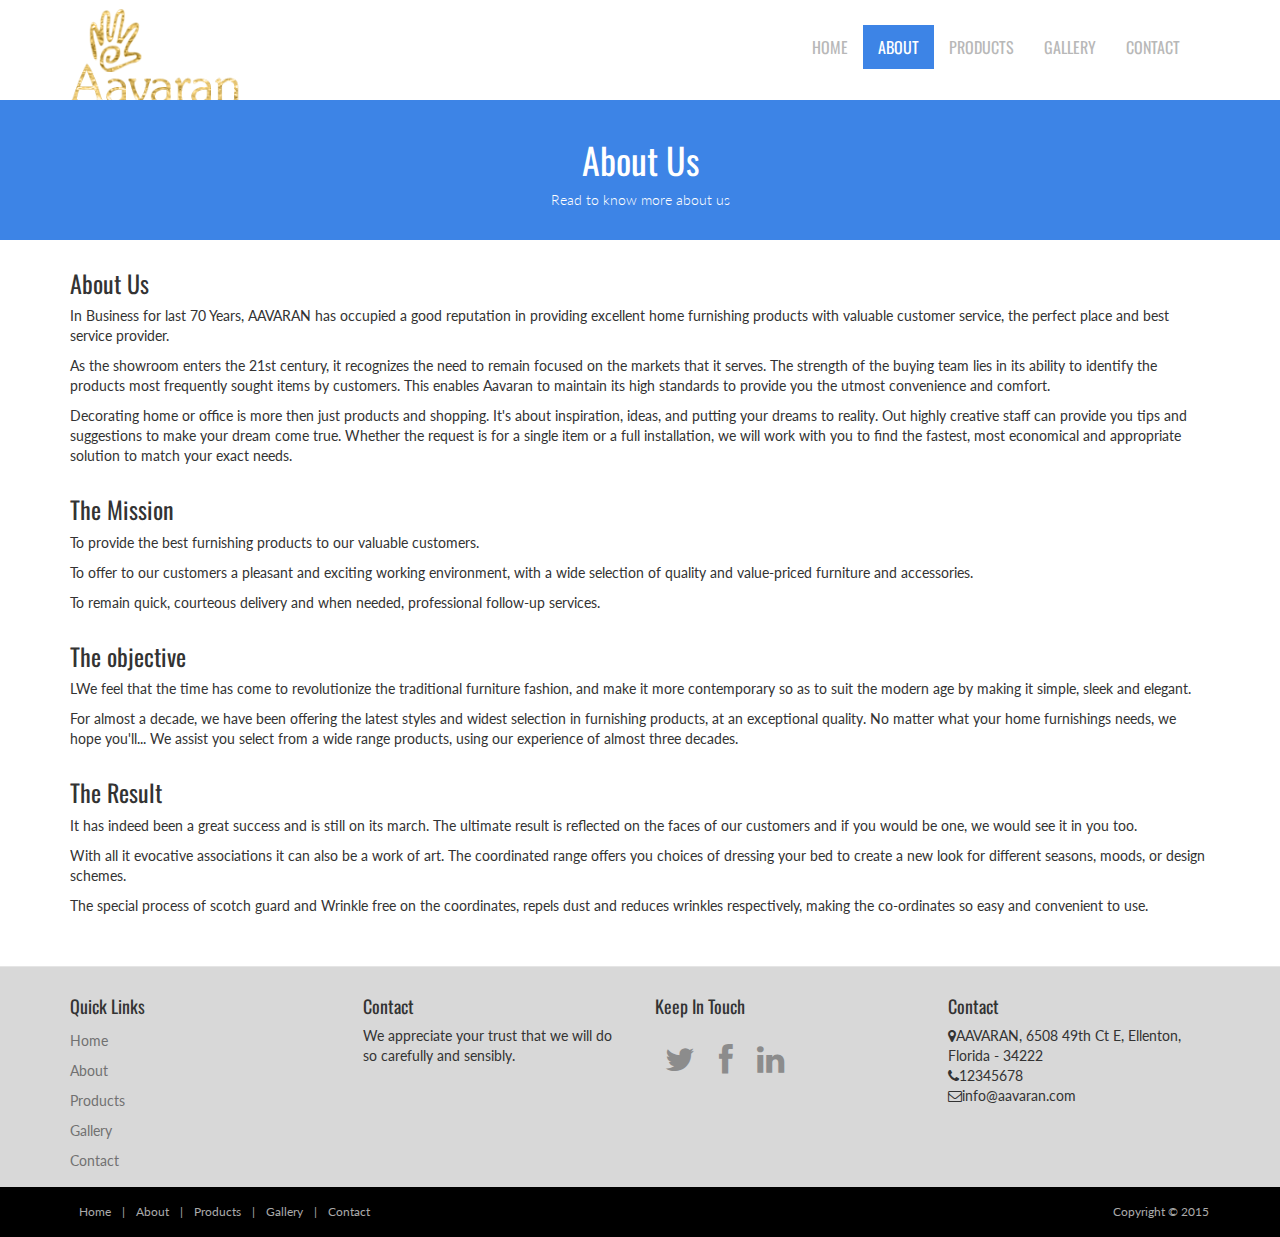
<file: about.html>
<!DOCTYPE html>
<html lang="en">
<head>
    <meta charset="utf-8">
    <meta name="viewport" content="width=device-width, initial-scale=1.0">
    <meta name="author" content="Aavaran">
    <title>Aavaran - About Us</title>
    <link rel="stylesheet" media="screen" href="http://fonts.googleapis.com/css?family=Open+Sans:300,400,700">
    <link rel="stylesheet" href="assets/css/bootstrap.min.css">
    <link rel="stylesheet" href="assets/css/font-awesome.min.css"> 
    <link rel="stylesheet" href="assets/css/bootstrap-theme.css" media="screen"> 
    <link rel="stylesheet" href="assets/css/style.css">
    <!-- HTML5 shim and Respond.js IE8 support of HTML5 elements and media queries -->
    <!--[if lt IE 9]>
    <script src="assets/js/html5shiv.js"></script>
    <script src="assets/js/respond.min.js"></script>
    <![endif]-->
</head>
<body>
    <div class="navbar navbar-inverse">
        <div class="container">
            <div class="navbar-header">
                <button type="button" class="navbar-toggle" data-toggle="collapse" data-target=".navbar-collapse"><span class="icon-bar"></span><span class="icon-bar"></span><span class="icon-bar"></span></button>
                <a class="navbar-brand" href="index.html">
                    <img src="assets/images/aavaran_logo.png" alt="Aavaran" style="height:94px;"></a>
                </div>
                <div class="navbar-collapse collapse">
                    <ul class="nav navbar-nav pull-right mainNav">
                     <li><a href="index.html">Home</a></li>
                     <li class="active"><a href="about.html">About</a></li>
                     <li><a href="service.html">Products</a></li>
                     <li><a href="gallery.html">Gallery</a></li>
                     <li><a href="contact.html">Contact</a></li>
                 </ul>
             </div>
         </div>
     </div>
     <header id="head" class="secondary">
        <div class="container">
            <h1>About Us</h1>
            <p>Read to know more about us</p>
        </div>
    </header>
    <section class="container">
        <div class="row">
            <section class="col-sm-12 maincontent">
                <h3>About Us</h3>
                <p>In Business for last 70 Years, AAVARAN has occupied a good reputation in providing excellent home furnishing products with valuable customer service, the perfect place and best service provider.</p>
                <p>As the showroom enters the 21st century, it recognizes the need to remain focused on the markets that it serves. The strength of the buying team lies in its ability to identify the products most frequently sought items by customers. This enables Aavaran to maintain its high standards to provide you the utmost convenience and comfort.</p>
                <p>Decorating home or office is more then just products and shopping. It's about inspiration, ideas, and putting your dreams to reality. Out highly creative staff can provide you tips and suggestions to make your dream come true. Whether the request is for a single item or a full installation, we will work with you to find the fastest, most economical and appropriate solution to match your exact needs.</p>
                <h3>The Mission</h3>
                <p>To provide the best furnishing products to our valuable customers.</p>
                <p>To offer to our customers a pleasant and exciting working environment, with a wide selection of quality and value-priced furniture and accessories.</p>
                <p>To remain quick, courteous delivery and when needed, professional follow-up services.</p>
                <h3>The objective</h3>
                <p>LWe feel that the time has come to revolutionize the traditional furniture fashion, and make it more contemporary so as to suit the modern age by making it simple, sleek and elegant.</p>
                <p>For almost a decade, we have been offering the latest styles and widest selection in furnishing products, at an exceptional quality. No matter what your home furnishings needs, we hope you'll... We assist you select from a wide range products, using our experience of almost three decades.</p>
                <h3>The Result</h3>
                <p>It has indeed been a great success and is still on its march. The ultimate result is reflected on the faces of our customers and if you would be one, we would see it in you too.</p>
                <p>With all it evocative associations it can also be a work of art. The coordinated range offers you choices of dressing your bed to create a new look for different seasons, moods, or design schemes.</p>
                <p>The special process of scotch guard and Wrinkle free on the coordinates, repels dust and reduces wrinkles respectively, making the co-ordinates so easy and convenient to use.</p>
            </section>
        </div>
    </section>
</div>
<footer id="footer">
    <div class="container">
        <div class="row">
            <div class="footerbottom">
                <div class="col-md-3 col-sm-6">
                    <div class="footerwidget">
                        <h4>Quick Links</h4>
                        <div class="menu-course">
                            <ul class="menu">
                                <li><a style="text-decoration:none;" href="index.html">Home</a></li>
                                <li><a style="text-decoration:none;" href="about.html">About</a></li>
                                <li><a style="text-decoration:none;" href="service.html">Products</a></li>
                                <li><a style="text-decoration:none;" href="gallery.html">Gallery</a></li>
                                <li><a style="text-decoration:none;" href="contact.html">Contact</a></li>
                            </ul>
                        </div>
                    </div>
                </div>
                <div class="col-md-3 col-sm-6"> 
                    <div class="footerwidget"> 
                        <h4>Contact</h4>
                        <p>We appreciate your trust that we will do so carefully and sensibly.</p>
                    </div>
                </div>
                <div class="col-md-3 col-sm-6"> 
                    <div class="footerwidget"> 
                        <h4>Keep In Touch</h4>
                        <div class="social">
                            <a href="http://www.twitter.com"><i class="fa fa-twitter"></i></a>
                            <a href="http://www.facebook.com"><i class="fa fa-facebook"></i></a>
                            <a href="http://www.linkedin.com"><i class="fa fa-linkedin"></i></a>
                        </div>
                    </div>
                </div>
                <div class="col-md-3 col-sm-6"> 
                    <div class="footerwidget"> 
                        <h4>Contact</h4> 
                        <div class="contact-info"> 
                            <i class="fa fa-map-marker"></i>AAVARAN, 6508 49th Ct E, Ellenton, Florida - 34222<br>
                            <i class="fa fa-phone"></i>12345678<br>
                            <i class="fa fa-envelope-o"></i>info@aavaran.com
                        </div> 
                    </div>
                </div>
            </div>
        </div>
        <div class="clear"></div>
    </div>
    <div class="footer2">
        <div class="container">
            <div class="row">
                <div class="col-md-6 panel">
                    <div class="panel-body">
                        <p class="simplenav">
                            <a href="index.html">Home</a> | 
                            <a href="about.html">About</a> |
                            <a href="service.html">Products</a> |
                            <a href="gallery.html">Gallery</a> |
                            <a href="contact.html">Contact</a>
                        </p>
                    </div>
                </div>
                <div class="col-md-6 panel">
                    <div class="panel-body">
                        <p class="text-right">Copyright &copy; 2015</p>
                    </div>
                </div>
            </div>
        </div>
    </div>
</footer>
<script type='text/javascript' src='assets/js/jquery.min.js'></script>
<script src="assets/js/bootstrap.min.js"></script>
</body>
</html>
</file>
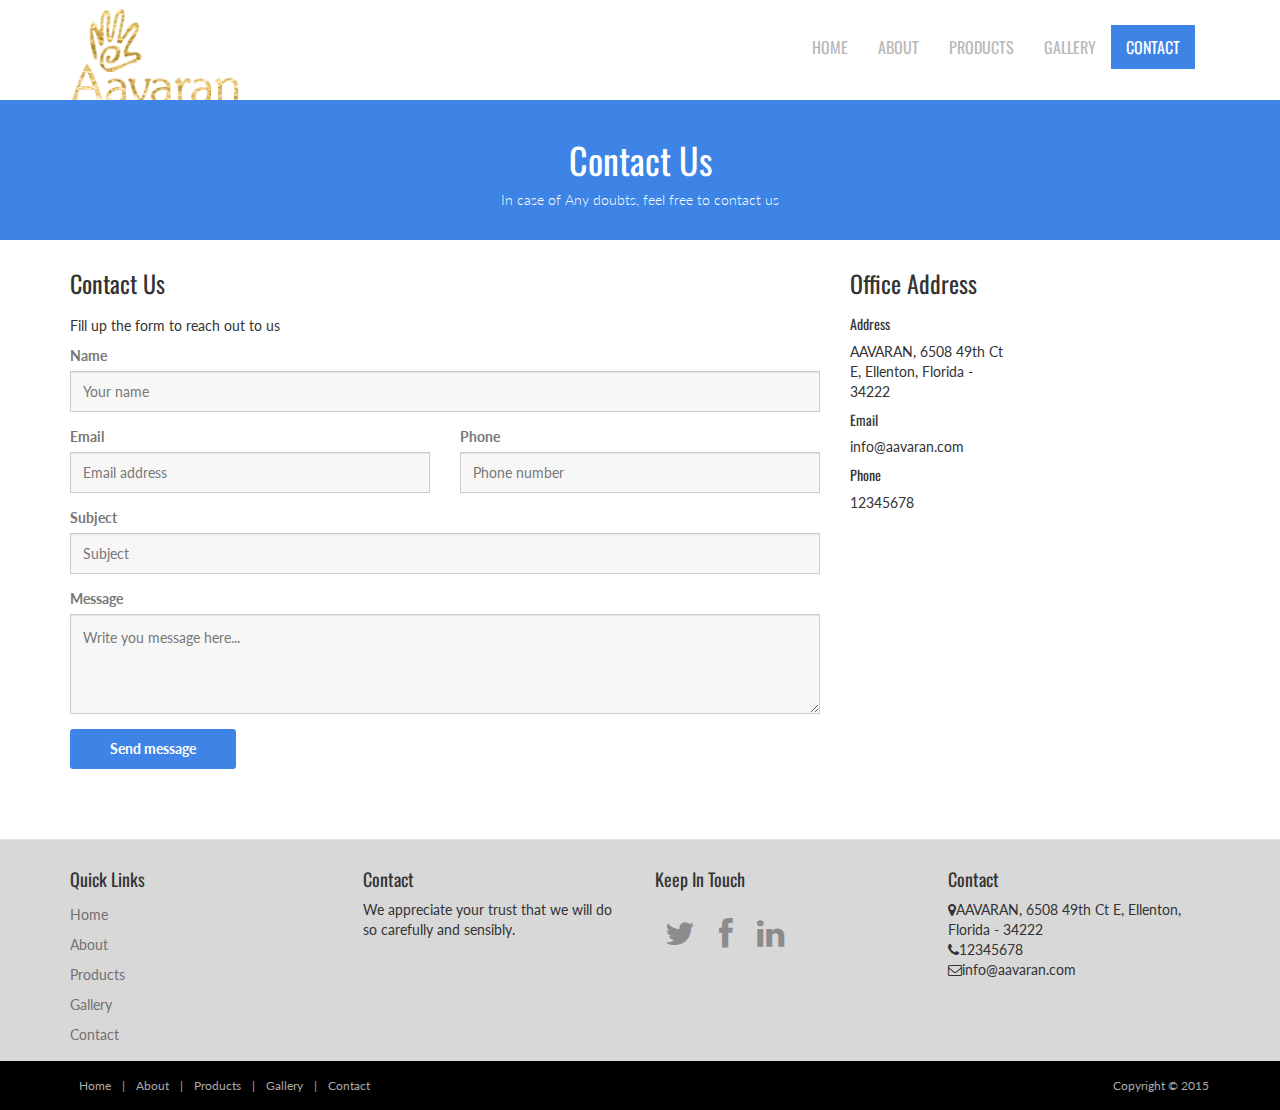
<file: contact.html>
<!DOCTYPE html>
<html lang="en">
<head>
    <meta charset="utf-8">
    <meta name="viewport" content="width=device-width, initial-scale=1.0">
    <meta name="author" content="Aavaran">
    <title>Aavaran - Contact Us</title>
    <link rel="stylesheet" media="screen" href="http://fonts.googleapis.com/css?family=Open+Sans:300,400,700">
    <link rel="stylesheet" href="assets/css/bootstrap.min.css">
    <link rel="stylesheet" href="assets/css/font-awesome.min.css"> 
    <link rel="stylesheet" href="assets/css/bootstrap-theme.css" media="screen"> 
    <link rel="stylesheet" href="assets/css/style.css">
    <!-- HTML5 shim and Respond.js IE8 support of HTML5 elements and media queries -->
    <!--[if lt IE 9]>
    <script src="assets/js/html5shiv.js"></script>
    <script src="assets/js/respond.min.js"></script>
    <![endif]-->
</head>
<body>
    <div class="navbar navbar-inverse">
        <div class="container">
            <div class="navbar-header">
                <button type="button" class="navbar-toggle" data-toggle="collapse" data-target=".navbar-collapse"><span class="icon-bar"></span><span class="icon-bar"></span><span class="icon-bar"></span></button>
                <a class="navbar-brand" href="index.html">
                    <img src="assets/images/aavaran_logo.png" alt="Aavaran" style="height:94px;"></a>
                </div>
                <div class="navbar-collapse collapse">
                    <ul class="nav navbar-nav pull-right mainNav">
                       <li><a href="index.html">Home</a></li>
                       <li><a href="about.html">About</a></li>
                       <li><a href="service.html">Products</a></li>
                       <li><a href="gallery.html">Gallery</a></li>
                       <li class="active"><a href="contact.html">Contact</a></li>
                   </ul>
               </div>
           </div>
       </div>
       <header id="head" class="secondary">
        <div class="container">
            <h1>Contact Us</h1>
            <p>In case of Any doubts, feel free to contact us</p>
        </div>
    </header>
    <!-- container -->
    <div class="container">
        <div class="row">
           <div class="col-md-8">
              <h3 class="section-title">Contact Us</h3>
              <p>
                  Fill up the form to reach out to us
              </p>

              <form class="form-light mt-20" role="form" onsubmit="return false;">
                 <div class="form-group">
                    <label>Name</label>
                    <input type="text" class="form-control" placeholder="Your name" required>
                </div>
                <div class="row">
                    <div class="col-md-6">
                       <div class="form-group">
                          <label>Email</label>
                          <input type="email" class="form-control" placeholder="Email address" required>
                      </div>
                  </div>
                  <div class="col-md-6">
                   <div class="form-group">
                      <label>Phone</label>
                      <input type="text" class="form-control" placeholder="Phone number" required>
                  </div>
              </div>
          </div>
          <div class="form-group">
            <label>Subject</label>
            <input type="text" class="form-control" placeholder="Subject" required>
        </div>
        <div class="form-group">
            <label>Message</label>
            <textarea class="form-control" id="message" placeholder="Write you message here..." style="height:100px;" required></textarea>
        </div>
        <button type="submit" class="btn btn-two">Send message</button><p><br/></p>
    </form>
</div>
<div class="col-md-4">
  <div class="row">
     <div class="col-md-6">
        <h3 class="section-title">Office Address</h3>
        <div class="contact-info">
           <h5>Address</h5>
           <p>AAVARAN, 6508 49th Ct E, Ellenton, Florida - 34222</p>

           <h5>Email</h5>
           <p>info@aavaran.com</p>

           <h5>Phone</h5>
           <p>12345678</p>
       </div>
   </div> 
</div> 						
</div>
</div>
</div>
<footer id="footer">
    <div class="container">
        <div class="row">
            <div class="footerbottom">
                <div class="col-md-3 col-sm-6">
                    <div class="footerwidget">
                        <h4>Quick Links</h4>
                        <div class="menu-course">
                            <ul class="menu">
                                <li><a style="text-decoration:none;" href="index.html">Home</a></li>
                                <li><a style="text-decoration:none;" href="about.html">About</a></li>
                                <li><a style="text-decoration:none;" href="service.html">Products</a></li>
                                <li><a style="text-decoration:none;" href="gallery.html">Gallery</a></li>
                                <li><a style="text-decoration:none;" href="contact.html">Contact</a></li>
                            </ul>
                        </div>
                    </div>
                </div>
                <div class="col-md-3 col-sm-6"> 
                    <div class="footerwidget"> 
                        <h4>Contact</h4>
                        <p>We appreciate your trust that we will do so carefully and sensibly.</p>
                    </div>
                </div>
                <div class="col-md-3 col-sm-6"> 
                    <div class="footerwidget"> 
                        <h4>Keep In Touch</h4>
                        <div class="social">
                            <a href="http://www.twitter.com"><i class="fa fa-twitter"></i></a>
                            <a href="http://www.facebook.com"><i class="fa fa-facebook"></i></a>
                            <a href="http://www.linkedin.com"><i class="fa fa-linkedin"></i></a>
                        </div>
                    </div>
                </div>
                <div class="col-md-3 col-sm-6"> 
                    <div class="footerwidget"> 
                        <h4>Contact</h4> 
                        <div class="contact-info"> 
                            <i class="fa fa-map-marker"></i>AAVARAN, 6508 49th Ct E, Ellenton, Florida - 34222<br>
                            <i class="fa fa-phone"></i>12345678<br>
                            <i class="fa fa-envelope-o"></i>info@aavaran.com
                        </div> 
                    </div>
                </div>
            </div>
        </div>
        <div class="clear"></div>
    </div>
    <div class="footer2">
        <div class="container">
            <div class="row">
                <div class="col-md-6 panel">
                    <div class="panel-body">
                        <p class="simplenav">
                            <a href="index.html">Home</a> | 
                            <a href="about.html">About</a> |
                            <a href="service.html">Products</a> |
                            <a href="gallery.html">Gallery</a> |
                            <a href="contact.html">Contact</a>
                        </p>
                    </div>
                </div>
                <div class="col-md-6 panel">
                    <div class="panel-body">
                        <p class="text-right">Copyright &copy; 2015</p>
                    </div>
                </div>
            </div>
        </div>
    </div>
</footer>
<script type='text/javascript' src='assets/js/jquery.min.js'></script>
<script src="assets/js/bootstrap.min.js"></script>
</body>
</html>
</file>
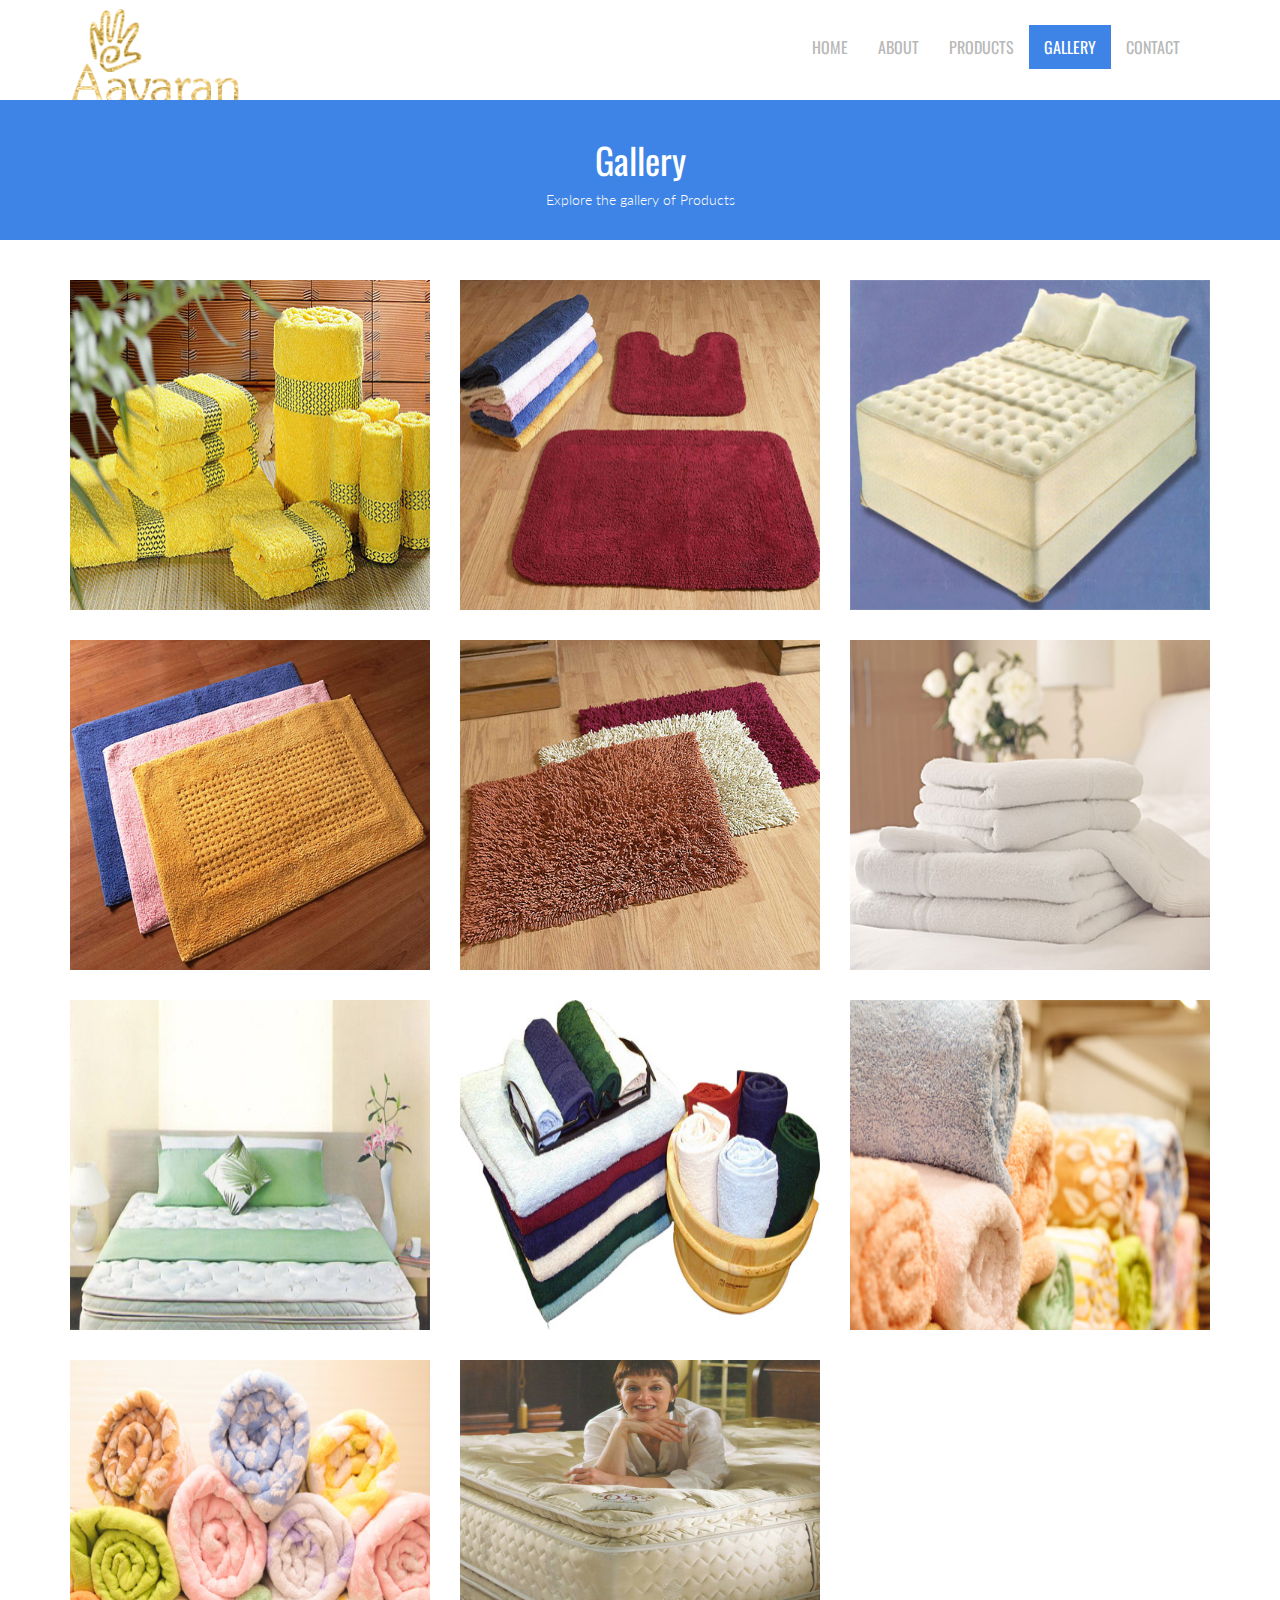
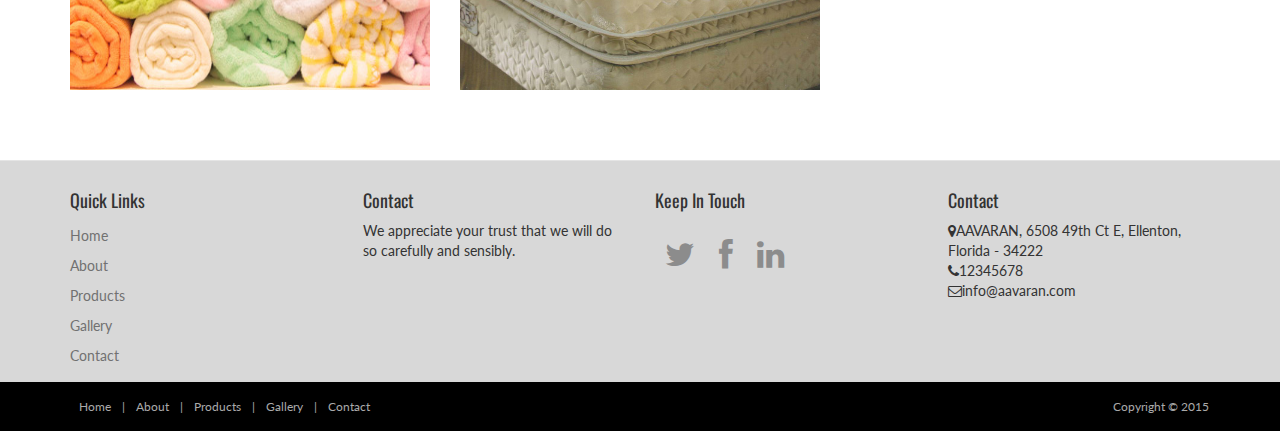
<file: gallery.html>
<!DOCTYPE html>
<html lang="en">
<head>
    <meta charset="utf-8">
    <meta name="viewport" content="width=device-width, initial-scale=1.0">
    <meta name="author" content="Aavaran">
    <title>Aavaran - Gallery</title>
    <link rel="stylesheet" media="screen" href="http://fonts.googleapis.com/css?family=Open+Sans:300,400,700">
    <link rel="stylesheet" href="assets/css/bootstrap.min.css">
    <link rel="stylesheet" href="assets/css/font-awesome.min.css"> 
    <link rel="stylesheet" href="assets/css/bootstrap-theme.css" media="screen"> 
    <link rel="stylesheet" href="assets/css/style.css">
    <!-- HTML5 shim and Respond.js IE8 support of HTML5 elements and media queries -->
    <!--[if lt IE 9]>
    <script src="assets/js/html5shiv.js"></script>
    <script src="assets/js/respond.min.js"></script>
    <![endif]-->
</head>
<body>
    <div class="navbar navbar-inverse">
        <div class="container">
            <div class="navbar-header">
                <button type="button" class="navbar-toggle" data-toggle="collapse" data-target=".navbar-collapse"><span class="icon-bar"></span><span class="icon-bar"></span><span class="icon-bar"></span></button>
                <a class="navbar-brand" href="index.html">
                    <img src="assets/images/aavaran_logo.png" alt="Aavaran" style="height:94px;"></a>
                </div>
                <div class="navbar-collapse collapse">
                    <ul class="nav navbar-nav pull-right mainNav">
                     <li><a href="index.html">Home</a></li>
                     <li><a href="about.html">About</a></li>
                     <li><a href="service.html">Products</a></li>
                     <li class="active"><a href="gallery.html">Gallery</a></li>
                     <li><a href="contact.html">Contact</a></li>
                 </ul>
             </div>
         </div>
     </div>
		<header id="head" class="secondary">
            <div class="container">
                    <h1>Gallery</h1>
                    <p>Explore the gallery of Products</p>
                </div>
    </header>
	<section class="container">
		<div class="row">
			<div class="col-md-12">
				<section id="portfolio" class="page-section section appear clearfix">
					<br />
					<br />
					<div class="row">	
						<div class="col-md-12">
							<div class="row">
								<div class="portfolio-items isotopeWrapper clearfix">
									<article class="col-sm-4 isotopeItem webdesign">
										<div class="portfolio-item">
											<img src="assets/images/bath/bath01.jpg" alt="" />
											<div class="portfolio-desc align-center">
												<div class="folio-info">
													<a href="assets/images/bath/bath01.jpg" class="fancybox">
														<h5>Bath Linen</h5>
														<i class="fa fa-link fa-2x"></i></a>
												</div>
											</div>
										</div>
									</article>

									<article class="col-sm-4 isotopeItem webdesign">
										<div class="portfolio-item">
											<img src="assets/images/bath/bath02.jpg" alt="" />
											<div class="portfolio-desc align-center">
												<div class="folio-info">
													<a href="assets/images/bath/bath02.jpg" class="fancybox">
														<h5>Bath Linen</h5>
														<i class="fa fa-link fa-2x"></i></a>
												</div>
											</div>
										</div>
									</article>

									<article class="col-sm-4 isotopeItem webdesign">
										<div class="portfolio-item">
											<img src="assets/images/mattresses/matt02.jpg" alt="" />
											<div class="portfolio-desc align-center">
												<div class="folio-info">
													<a href="assets/images/mattresses/matt02.jpg" class="fancybox">
														<h5>Mattresses</h5>
														<i class="fa fa-link fa-2x"></i></a>
												</div>
											</div>
										</div>
									</article>

									<article class="col-sm-4 isotopeItem webdesign">
										<div class="portfolio-item">
											<img src="assets/images/bath/bath03.jpg" alt="" />
											<div class="portfolio-desc align-center">
												<div class="folio-info">
													<a href="assets/images/bath/bath03.jpg" class="fancybox">
														<h5>Bath Linen</h5>
														<i class="fa fa-link fa-2x"></i></a>
												</div>
											</div>
										</div>
									</article>

									<article class="col-sm-4 isotopeItem webdesign">
										<div class="portfolio-item">
											<img src="assets/images/bath/bath04.jpg" alt="" />
											<div class="portfolio-desc align-center">
												<div class="folio-info">
													<a href="assets/images/bath/bath04.jpg" class="fancybox">
														<h5>Bath Linen</h5>
														<i class="fa fa-link fa-2x"></i></a>
												</div>
											</div>
										</div>
									</article>

									<article class="col-sm-4 isotopeItem webdesign">
										<div class="portfolio-item">
											<img src="assets/images/bath/bath05.jpg" alt="" />
											<div class="portfolio-desc align-center">
												<div class="folio-info">
													<a href="assets/images/bath/bath05.jpg" class="fancybox">
														<h5>Bath Linen</h5>
														<i class="fa fa-link fa-2x"></i></a>
												</div>
											</div>
										</div>
									</article>

									<article class="col-sm-4 isotopeItem webdesign">
										<div class="portfolio-item">
											<img src="assets/images/mattresses/matt03.jpg" alt="" />
											<div class="portfolio-desc align-center">
												<div class="folio-info">
													<a href="assets/images/mattresses/matt03.jpg" class="fancybox">
														<h5>Mattresses</h5>
														<i class="fa fa-link fa-2x"></i></a>
												</div>
											</div>
										</div>
									</article>

									<article class="col-sm-4 isotopeItem webdesign">
										<div class="portfolio-item">
											<img src="assets/images/bath/bath06.jpg" alt="" />
											<div class="portfolio-desc align-center">
												<div class="folio-info">
													<a href="assets/images/bath/bath06.jpg" class="fancybox">
														<h5>Bath Linen</h5>
														<i class="fa fa-link fa-2x"></i></a>
												</div>
											</div>
										</div>
									</article>

									<article class="col-sm-4 isotopeItem webdesign">
										<div class="portfolio-item">
											<img src="assets/images/bath/bath07.jpg" alt="" />
											<div class="portfolio-desc align-center">
												<div class="folio-info">
													<a href="assets/images/bath/bath07.jpg" class="fancybox">
														<h5>Bath Linen</h5>
														<i class="fa fa-link fa-2x"></i></a>
												</div>
											</div>
										</div>
									</article>

									<article class="col-sm-4 isotopeItem webdesign">
										<div class="portfolio-item">
											<img src="assets/images/bath/bath08.jpg" alt="" />
											<div class="portfolio-desc align-center">
												<div class="folio-info">
													<a href="assets/images/bath/bath08.jpg" class="fancybox">
														<h5>Bath Linen</h5>
														<i class="fa fa-link fa-2x"></i></a>
												</div>
											</div>
										</div>
									</article>

									<article class="col-sm-4 isotopeItem webdesign">
										<div class="portfolio-item">
											<img src="assets/images/mattresses/matt01.jpg" alt="" />
											<div class="portfolio-desc align-center">
												<div class="folio-info">
													<a href="assets/images/mattresses/matt01.jpg" class="fancybox">
														<h5>Mattresses</h5>
														<i class="fa fa-link fa-2x"></i></a>
												</div>
											</div>
										</div>
									</article>


								</div>
							</div>
						</div>
					</div>
				</section>
			</div>
		</div>
	</section>
</div>
<footer id="footer">
    <div class="container">
        <div class="row">
            <div class="footerbottom">
                <div class="col-md-3 col-sm-6">
                    <div class="footerwidget">
                        <h4>Quick Links</h4>
                        <div class="menu-course">
                            <ul class="menu">
                                <li><a style="text-decoration:none;" href="index.html">Home</a></li>
                                <li><a style="text-decoration:none;" href="about.html">About</a></li>
                                <li><a style="text-decoration:none;" href="service.html">Products</a></li>
                                <li><a style="text-decoration:none;" href="gallery.html">Gallery</a></li>
                                <li><a style="text-decoration:none;" href="contact.html">Contact</a></li>
                            </ul>
                        </div>
                    </div>
                </div>
                <div class="col-md-3 col-sm-6"> 
                    <div class="footerwidget"> 
                        <h4>Contact</h4>
                        <p>We appreciate your trust that we will do so carefully and sensibly.</p>
                    </div>
                </div>
                <div class="col-md-3 col-sm-6"> 
                    <div class="footerwidget"> 
                        <h4>Keep In Touch</h4>
                        <div class="social">
                            <a href="http://www.twitter.com"><i class="fa fa-twitter"></i></a>
                            <a href="http://www.facebook.com"><i class="fa fa-facebook"></i></a>
                            <a href="http://www.linkedin.com"><i class="fa fa-linkedin"></i></a>
                        </div>
                    </div>
                </div>
                <div class="col-md-3 col-sm-6"> 
                    <div class="footerwidget"> 
                        <h4>Contact</h4> 
                        <div class="contact-info"> 
                            <i class="fa fa-map-marker"></i>AAVARAN, 6508 49th Ct E, Ellenton, Florida - 34222<br>
                            <i class="fa fa-phone"></i>12345678<br>
                            <i class="fa fa-envelope-o"></i>info@aavaran.com
                        </div> 
                    </div>
                </div>
            </div>
        </div>
        <div class="clear"></div>
    </div>
    <div class="footer2">
        <div class="container">
            <div class="row">
                <div class="col-md-6 panel">
                    <div class="panel-body">
                        <p class="simplenav">
                            <a href="index.html">Home</a> | 
                            <a href="about.html">About</a> |
                            <a href="service.html">Products</a> |
                            <a href="gallery.html">Gallery</a> |
                            <a href="contact.html">Contact</a>
                        </p>
                    </div>
                </div>
                <div class="col-md-6 panel">
                    <div class="panel-body">
                        <p class="text-right">Copyright &copy; 2015</p>
                    </div>
                </div>
            </div>
        </div>
    </div>
</footer>
<script type='text/javascript' src='assets/js/jquery.min.js'></script>
<script src="assets/js/bootstrap.min.js"></script>
</body>
</html>
</file>
<file: assets/css/style.css>
@import url(http://fonts.googleapis.com/css?family=Oswald:400,700);
@import url(http://fonts.googleapis.com/css?family=Lato:400,700);
body {
	font-family: 'Lato', sans-serif;
	font-weight: normal;
}
/*General*/
h1, h2, h3, h4, h5, h6 {
	font-weight: normal;
	font-family: 'Oswald', sans-serif;
}
h1, .h1, h2, .h2, h3, .h3 {
	margin-top: 30px;
}
h2 {
	margin: 30px 0;
}
a{
    color:#3d84e6;
}
a:hover, a:focus{
    color:#3d84e6;
    text-decoration: underline;
}
.navbar-toggle {
	background-color: rgba(0, 0, 0, 0.89);
}
.navbar-nav>li>a {
	padding-top: 12px;
	padding-bottom: 12px;
	font-family: 'Oswald', sans-serif;
	font-weight: 400 !important;
}
blockquote {
	font-style: italic;
	font-family: Georgia;
	color: #999;
	margin: 0px 0 0px;
	padding: 0px 20px;
}
label {
	color: #777;
}
.btn-inline {
	color: #9C9C9C;
	font-size: 15px; 
}
.form-control {
	display: block;
	width: 100%;
	height: 41px;
	padding: 6px 12px;
	font-size: 14px;
	line-height: 2.428571;
	color: #555;
	background-color: #F7F7F7;
	background-image: none;
	border: 1px solid #ccc;
	border-radius: 0px;
}
.navbar-inverse .navbar-brand img {
	width: 171px;
}
.section-title {
	margin-bottom: 20px;
}
/* Header */
#head {
	/*background: #181015 url( ../images/bg_header.jpg) no-repeat;*/
	background-size: cover;
	height: 600px;
	text-align: center;
	color: white;
	font-weight: 300;
	position: relative; 
	background-position-x: center;
}
#head.secondary {
	height: 100px;
	min-height: 100px;
	padding-top: 0px;
}
#head .lead {
	font-size: 44px;
	margin-bottom: 6px;
	color: white;
	line-height: 1.15em;
}
#head .tagline {
	color: rgba(255,255,255,0.75);
	margin-bottom: 25px;
}
#head .tagline a {
	color: #fff;
}
#head .btn {
	margin-bottom: 10px;
}
#head .btn-default {
	text-shadow: none;
	background: transparent;
	color: rgba(255,255,255,.5);
	-webkit-box-shadow: inset 0px 0px 0px 3px rgba(255,255,255,.5);
	-moz-box-shadow: inset 0px 0px 0px 3px rgba(255,255,255,.5);
	box-shadow: inset 0px 0px 0px 3px rgba(255,255,255,.5);
	background: transparent;
}
#head .btn-default:hover, #head .btn-default:focus {
	color: rgba(255,255,255,.8);
	-webkit-box-shadow: inset 0px 0px 0px 3px rgba(255,255,255,.8);
	-moz-box-shadow: inset 0px 0px 0px 3px rgba(255,255,255,.8);
	box-shadow: inset 0px 0px 0px 3px rgba(255,255,255,.8);
	background: transparent;
}
#head .btn-default:active, #head .btn-default.active {
	color: #fff;
	-webkit-box-shadow: inset 0px 0px 0px 3px #fff;
	-moz-box-shadow: inset 0px 0px 0px 3px #fff;
	box-shadow: inset 0px 0px 0px 3px #fff;
	background: transparent;
}
.fluid_container {
	bottom: 0;
	height: 100%;
	left: 0;
	right: 0;
	top: 0;
	z-index: 0;
}
#camera_wrap_4 {
	bottom: 0;
	height: 100%;
	left: 0;
	margin-bottom: 0!important;
	position: absolute;
	right: 0;
	top: 0;
}
.camera_bar {
	z-index: 2;
}
.camera_thumbs {
	margin-top: -100px;
	position: relative;
	z-index: 1;
}
.camera_thumbs_cont {
	border-radius: 0;
	-moz-border-radius: 0;
	-webkit-border-radius: 0;
}
.camera_overlayer {
	opacity: .1;
}
.panel {
	margin-bottom: 0px;
	background-color: transparent;
	border: 1px solid transparent;
	border-radius: 0px;
	-webkit-box-shadow: none;
	box-shadow: none;
}
.panel-body {
	padding: 0px;
}
.btn-action, .btn-primary {
	color: #FFEFD7;
	background-image: -webkit-linear-gradient(top, #0ecfec 0%, #09bed9 100%);
	background-image: linear-gradient(to bottom, #0ecfec 0%, #09bed9 100%);
 filter: progid:DXImageTransform.Microsoft.gradient(startColorstr='#0ecfec22', endColorstr='#09bed900', GradientType=0);
 filter: progid:DXImageTransform.Microsoft.gradient(enabled = false);
	background-repeat: repeat-x;
	border: 0 none;
}
.btn-action:hover, .btn-primary:hover {
	background: #04a0b7;
}
.btn:hover, .btn:active {
	color: #c0c0c0;
}
ul, .list.custom-list ul {
	margin: 0 0 11px;
	list-style-type: none;
	padding-left: 10px;
}
.list.custom-list ul li {
	margin: 0;
	padding: 4px 0 5px 0px;
	border-top: 1px dashed #f2f2f2;
	position: relative;
	/*background: url(../images/arrow.png) no-repeat 0 11px;*/
}
.list.custom-list ul li a {
	font: 14px/1.2em 'Roboto', sans-serif;
	color:#878787;
	text-transform: none;
	display: inline;
	position: relative;
}
.thumbnail {
	position: relative;
	margin: 0;
	border-radius: 0;
	box-shadow: none;
	border: none;
	padding: 0;
	background: none; 
	padding: 4px;
}
.thumbnail time {
	background: #3d84e6;
	padding: 5px 0;
	display: block;
	text-indent: 12px;
	color: #fff;
}
.thumbnail .caption {
	padding: 9px 0 0;
	color: #606577;
}
.thumbnail .caption:hover {
}
.thumbnail .caption a {
	font: 20px;
}
.slideUp {
	top: -100px;
}
.navbar-inverse {
	background: #fff;  
margin: 0 auto; 
}
.navbar-inverse {
	border: none;
}
.navbar-inverse .navbar-nav > li > a, .navbar-inverse .navbar-nav > .open ul > a {
	color: #B8B8B8;
	font-size: 16px;
	text-transform: uppercase;
}
.navbar-inverse .navbar-nav > li > a:hover, .navbar-inverse .navbar-nav > li > a:focus, 
.navbar-inverse .navbar-nav > .open > a:hover, .navbar-inverse .navbar-nav > .open > a:focus,
.navbar-inverse .navbar-nav > .active > a{
	background: #3d84e6;
	color: #fff !important;
    border-radius: 0px;
} 
.navbar-inverse .navbar-nav > li > a, .navbar-inverse .navbar-nav > .open ul > a {
	text-align: left;
}
.navbar-inverse .navbar-nav > .active > a, .navbar-inverse .navbar-nav > .active > a:hover{
color: #fff !important;
    border-radius: 0px;
    background: #3d84e6;
}
.heading-text{
    position: absolute;
    z-index: 999;
    text-align: center;
    width: 100%;
    left: 0px;
    right: 0px;
    top: 30%;
}
.heading-text h1{
    font-size: 45px;
}
.heading-text p{
font-size: 27px;
}
/* Highlights*/
.highlight {
	margin-top: 40px;
}
.h-caption {
	text-align: center;
}
.h-caption i {
	display: block;
	font-size: 54px;
	color: #3d84e6;
	margin-bottom: 36px;
}
.h-caption h4 {
	color: #382526;
	font-size: 16px;
	font-weight: bold;
	margin-bottom: 20px;
}
div.hbox {
	background: #fff;
	padding: 10px 15px;
}
.h-body {
}
.jumbotron {
	background-color: #E0E0E0;
}
.page-header {
	border-bottom: 1px solid #15c008;
}
.page-title {
	margin-top: 20px;
	font-weight: 300;
	color: #15c008;
}
.text-muted {
	color: #888;
}
.breadcrumb {
	background: none;
	padding: 0;
	margin: 30px 0 0px 0;
}
ul.list-spaces li {
	margin-bottom: 10px;
}
/* Helpers */
.container-full {
	margin: 0 auto;
	width: 100%;
}
.top-space {
	margin-top: 60px;
}
.top-margin {
	margin-top: 20px;
}
.circle {
	background: rgb(214, 214, 214);
	width: 95px;
	height: 95px;
	border-radius: 90px;
	line-height: 95px;
	margin: 0 auto 20px;
}
img {
	max-width: 100%;
}
img.pull-right {
	margin-left: 10px;
}
img.pull-left {
	margin-right: 10px;
}
#map {
	width: 100%;
	height: 280px;
}
#social {
	margin-top: 50px;
	margin-bottom: 50px;
}
#social .wrapper {
	width: 340px;
	margin: 0 auto;
}
.sidebar {
	padding-top: 36px;
	padding-bottom: 30px;
}
.sidebar .panel {
	margin-bottom: 20px;
}
.sidebar h1, .sidebar .h1, .sidebar h2, .sidebar .h2, .sidebar h3, .sidebar .h3 {
	margin-top: 20px;
}
.featured-box {
	padding: 20px;
    padding-left: 0px;
	margin-bottom: 20px;
}
.featured-box .text {
	padding-left: 0px;
}
.featured-box h3 {
    font-size: 18px;
	margin: 0 0 5px 0;
}
.featured-box i {
	position: absolute;
	display: inline-block;
	color: #A8A8A8; 
	padding: 0px;
	border-radius: 50px;
	width: 24px;
	height: 24px;
	margin: 0px;
	width: 60px;
	height: 60px;
	text-align: center;
	line-height: 60px;
}
footer {
	border-top: 1px solid #e5e5e5;
	background:#D8D8D8;
	margin-top: 40px;
    padding-top: 20px;
}
 ul.menu{
    padding: 0px;
}
.menu li{
    padding: 5px 0px;
}
.menu li a{
    color:#717171;
}
.social {
	margin: 20px 0;
}
.social a {
	font-size: 32px;
	margin: 0 10px;
	color: #8c8c8c;
}
.social a:hover {
	color: #3d84e6;
}
/* Footer */
.footer1 {
	background: #fff;
	padding: 30px 0 0 0;
	font-size: 12px;
	color: #999;
}
.footer1 a {
	color: #ccc;
}
.footer1 a:hover {
	color: #fff;
}
.footer1 .panel {
	margin-bottom: 30px;
}
.footer1 .panel-title {
	font-size: 17px;
	font-weight: bold;
	color: #ccc;
	margin: 0 0 20px;
}
.footer1 .entry-meta {
	border-top: 1px solid #ccc;
	border-bottom: 1px solid #ccc;
	margin: 0 0 35px 0;
	padding: 2px 0;
	color: #888888;
	font-size: 12px;
	font-size: 0.75rem;
}
.footer1 .entry-meta a {
	color: #333333;
}
.footer1 .entry-meta .meta-in {
	border-top: 1px solid #ccc;
	border-bottom: 1px solid #ccc;
	padding: 10px 0;
}
.follow-me-icons {
	font-size: 30px;
}
.follow-me-icons i {
	float: left;
	margin: 0 10px 0 0;
	color: #3d84e6;
}
.footer2 {
	background: #000;
	padding: 15px 0;
	color: #aaa;
	font-size: 12px;
}
.footer2 a {
	color: #aaa;
}
.footer2 a:hover {
	color: #fff;
}
.footer2 p {
	margin: 0;
}
.panel-simplenav {
	margin-left: -5px;
}
.panel-simplenav a {
	margin: 0 5px;
}
#services .fa {
	color: #3d84e6;
}
/* carousel */
#quote-carousel {
	padding: 0 10px 30px 10px;
	margin-top: 30px 0px 0px;
}
/* Control buttons  */
#quote-carousel .carousel-control {
	background: none;
	color: #222;
	font-size: 2.3em;
	text-shadow: none;
	margin-top: 30px;
}
/* Previous button  */
#quote-carousel .carousel-control.left {
	left: -12px;
}
/* Next button  */
#quote-carousel .carousel-control.right {
	right: -12px !important;
}
/* Changes the position of the indicators */
#quote-carousel .carousel-indicators {
	right: 50%;
	top: auto;
	bottom: 0px;
	margin-right: -19px;
}
/* Changes the color of the indicators */
#quote-carousel .carousel-indicators li {
	background: #c0c0c0;
}
#quote-carousel .carousel-indicators .active {
	background: #333333;
}
#quote-carousel img {
	width: 250px;
	height: 100px;
}
/* End carousel */

.item blockquote {
	border-left: none;
	margin: 0;
}
.item blockquote img {
	margin-bottom: 10px;
}
.item blockquote p:before {
	content: "\f10d";
	font-family: 'Fontawesome';
	float: left;
	margin-right: 10px;
}
.contact ul {
	padding: 0px;
}
.contact ul li {
	margin-bottom: 10px;
	list-style: none;
}
footer ul li {
	list-style: none;
}
#map-canvas {
	height: 100%;
	margin: 0px;
	padding: 0px;
}
/* ------- */

.isotopeWrapper article {
	margin-bottom: 30px;
}
#portfolio {
}
#portfolio img {
	width: 100%;
}
#portfolio article p {
	margin-bottom: 1.45em;
	/*set next row on the baseline*/;
}
nav#filter {
	margin-bottom: 1.5em;
}
nav#filter li {
	display: inline-block;
	margin: 10px;
}
nav#filter a {
	padding: 4px 12px;
	line-height: 20px;
	border: 1px solid #3d84e6;
	text-decoration: none;
	color: #3d84e6;
    border-left: 0px;
border-right: 0px;
}
nav#filter a.current {
	background: #3d84e6;
	color: #fff;
}
.iconColor .fa {
	color: #ee0c45;
}
.portfolio-items article img {
	width: 100%;
	height: 330px;
}
.portfolio-item {
	display: block;
	position: relative;
	-webkit-transition: all 0.2s ease-in-out;
	-moz-transition: all 0.2s ease-in-out;
	-o-transition: all 0.2s ease-in-out;
	transition: all 0.2s ease-in-out;
}
.portfolio-item img {
	-webkit-transition: all 300ms linear;
	-moz-transition: all 300ms linear;
	-o-transition: all 300ms linear;
	-ms-transition: all 300ms linear;
	transition: all 300ms linear;
}
.portfolio-item .portfolio-desc {
	display: block;
	opacity: 0;
	position: absolute;
	width: 100%;
	left: 0;
	top: 0;
	color: rgba(220, 220, 220);
}
.fancybox-overlay {
	background: rgba(0, 0, 0, 0.64);
}
.portfolio-item:hover .portfolio-desc {
	padding-top: 20%;
	height: 100%;
	transition: all 200ms ease-in-out 0s;
	opacity: 1;
	background: rgba(61, 61, 61, 0.67);
}
.portfolio-item .portfolio-desc a {
	color: #fff;
	text-align: center;
	display: block;
}
.portfolio-item .portfolio-desc a:hover {
	/*text-shadow: 2px 2px 1px rgba(0, 0, 0, 0.7);*/
	text-decoration: none;
}
.portfolio-item .portfolio-desc .folio-info {
	top: -20px;
	padding: 30px;
	height: 0;
	opacity: 0;
	position: relative;
}
.portfolio-item:hover .folio-info {
	height: 100%;
	opacity: 1;
	transition: all 500ms ease-in-out 0s;
	top: 5px;
}
.portfolio-item .portfolio-desc .folio-info h5 {
	text-transform: uppercase;
	text-align: center;
	font-weight: bold;
	font-size: 1.4em;
}
.portfolio-item .portfolio-desc .folio-info p {
	color: #ffffff;
	font-size: 12px;
}
.newsBox {
	margin-bottom: 12px;
}
.newsBox img {
	width: 100% !important;
}
/*Da Slider*/
.da-slider {
	width: auto;
	height: auto;
	max-height: initial;
	position: absolute;
	top: 0px;
	bottom: 0px;
	right: 0px;
	left: 0px;
}
.da-slide h2 {
	text-align: left;
	top: 15%;
	font-weight: bold;
}
.da-slide p {
	text-align: left;
	top: 40%;
	font-size: 30px;
}
.da-arrows span {
	position: absolute;
	top: 45%;
}
.da-dots span.da-dots-current:after {
	content: '';
	background: #3d84e6;
}
.team-member {
	padding-top: 5px;
	margin-bottom: 15px;
}
.team-heading {
	display: block;
	width: 100%;
}
.member-img {
	overflow: hidden;
}
.member-img img {
	border-radius: 0px; 
}
.team-socials {
	margin: 15px 0;
	display: block;
	text-align: center;
}
.team-socials i {
	width: 35px;
	height: 35px;
	position: relative;
	display: inline-block;
	text-align: center;
	font-size: 18px;
	color: #C7C7C7;
}
.team-socials i:hover {
	color: #3d84e6;
}
.team-member h4 {
	font-size: 19px;
	line-height: 32px;
	padding: 10px 0 0;
	text-align: center;
	margin: 0px;
}
.team-member .pos {
	display: block;
	margin: 0;
	text-align: center;
}
#head.secondary { 
	padding-top: 0px;
	background:#3d84e6;
	/*background: #3d84e6;*/
	background-size: cover;
	text-align: center; 
    padding:10px 0;
	height: 140px; 
}
#head.secondary h1{ 
    COLOR: #fff;
    text-align: center;
}
/*Price table*/
.flat {
	margin: 30px 0;
}
.flat .plan {
	border-radius: 0px;
	list-style: none;
	padding: 0 0 20px;
	margin: 0 0 15px;
	background: #fff;
	text-align: center;
	box-shadow: 0px 3px 3px rgba(0, 0, 0, 0.29) !important;
}
.flat .plan li {
	padding: 10px 15px;
	color: #ccc;
	border-top: 1px solid #f5f5f5;
	-webkit-transition: 300ms;
	transition: 300ms;
}
.flat .plan li.plan-price {
	border-top: 0;
}
.flat .plan li.plan-name {
	border-radius: 0;
	padding: 15px;
	font-size: 24px;
	line-height: 24px;
	color: #fff;
	background: #4E4E4E;
	margin-bottom: 30px;
	border-top: 0;
}
.flat .plan li > strong {
	color: #6B6B6B;
	font-weight: normal;
}
.flat .plan li.plan-action {
	margin-top: 10px;
	border-top: 0;
}
.flat .plan.featured {
	-webkit-transform: scale(1.1);
	-ms-transform: scale(1.1);
	transform: scale(1.1);
}
.flat .plan.featured:hover li.plan-name, .flat .plan:hover li.plan-name, .flat .plan.featured.plan-name {
	background: #3d84e6 !important;
}
.btn {
	background: #3d84e6;
	color: #fff;
}
.footer2 a {
	padding: 4px 8px;
}

/**
  MEDIA QUERIES
*/
@media (max-width: 767px) {
#head.secondary {
	height: 80px;
	min-height: 80px;
	background-size: initial;
}
#camera_wrap_4, #head{
height:480px !important;
}
#head .lead {
	font-size: 34px;
}
}

/* Small devices (tablets, 768px and up) */
@media (min-width: 768px) {
#quote-carousel {
	margin-bottom: 0;
	padding: 0 40px 30px 40px;
	margin-top: 30px;
}
}

@media (max-width: 767px) {
.navbar-collapse ul {
	text-align: right;
	margin-right: 0px;
}
}

/* Small devices (tablets, up to 768px) */
@media (max-width: 768px) {
/* Make the indicators larger for easier clicking with fingers/thumb on mobile */
    #head.secondary { 
height: 157px !important;
}
#camera_wrap_4, #head{
height:480px !important;
}
.navbar-inverse .navbar-nav > li > a, .navbar-inverse .navbar-nav > .open ul > a {
	font-size: 13px;
}
    .navbar-inverse .navbar-nav > li > a, .navbar-inverse .navbar-nav > .open ul > a {
text-align: right;
}
#quote-carousel .carousel-indicators {
	bottom: -20px !important;
}
#quote-carousel .carousel-indicators li {
	display: inline-block;
	margin: 0px 5px;
	width: 15px;
	height: 15px;
}
#quote-carousel .carousel-indicators li.active {
	margin: 0px 5px;
	width: 20px;
	height: 20px;
}
.footer2 p {
	margin: 0;
	text-align: center;
}
}

@media (max-width: 420px) { 
#camera_wrap_4, #head{
height:380px !important;
}
.da-slide h2 {
	font-size: 28px;
}
.da-slide p {
	font-size: 19px;
	font-weight: 400;
}
}
.camera_caption h2 {
border-bottom: 4px solid #1fcdff;
font-family: 'Open Sans', sans-serif;
font-size: 100px;
font-weight: 700;
letter-spacing: -2px;
}
.camera_fakehover:before {
content: '';
width: 100%;
height: initial;
background: rgba(8, 111, 148, 0.5);
z-index: 99999;
position: absolute;
height: inherit;
width: 100%;
left: 0px;
}
.grey-box-icon {
background: #f6f6f6;
padding: 15px 20px 20px 20px;
text-align: center;
margin-top: 113px;
position: relative;
}
.grey-box-icon-pos{
    margin-top: -88px;
    margin-bottom: 31px;
}
.grey-box-icon:hover .fontawesome-icon.circle-white {
background-color: #f6f6f6;
color: #697277;
-moz-transition: all .2s ease-in;
-webkit-transition: all .2s ease-in;
-o-transition: all .2s ease-in;
transition: all .2s ease-in;
}
.footer_post li {
float: left;
margin: 2px;
list-style: none;
}

.video-list-thumbs{}
.video-list-thumbs > li{
    margin-bottom:12px
}
.video-list-thumbs > li:last-child{}
.video-list-thumbs > li > a{
	display:block;
	position:relative;
	background-color: #212121;
	color: #fff;
	padding: 8px;
	border-radius:3px
}
.video-list-thumbs > li > a:hover{
	background-color:#000;
	transition:all 500ms ease;
	box-shadow:0 2px 4px rgba(0,0,0,.3);
	text-decoration:none
}
.video-list-thumbs h2{
	bottom: 0;
	font-size: 14px;
	height: 33px;
	margin: 8px 0 0;
}
.video-list-thumbs .play-button{
    font-size: 60px;
    opacity: 0.6;
    position: absolute;
    right: 43%;
    top: 34%;
    background: url(../images/playbutton.png) no-repeat;
    width: 36px;
    height: 36px;
}
.video-list-thumbs > li > a:hover .play-button{
	color:#fff;
	opacity:1; 
	transition:all 500ms ease;
}
.video-list-thumbs .duration{
	background-color: rgba(0, 0, 0, 0.4);
	border-radius: 2px;
	color: #fff;
	font-size: 11px;
	font-weight: bold;
	left: 12px;
	line-height: 13px;
	padding: 2px 3px 1px;
	position: absolute;
	top: 12px;
}
.video-list-thumbs > li > a:hover .duration{
	background-color:#000;
	transition:all 500ms ease;
}
@media (min-width:320px) and (max-width: 480px) { 
	.video-list-thumbs .glyphicon-play-circle{
    font-size: 35px;
    right: 36%;
    top: 27%;
	}
	.video-list-thumbs h2{
		bottom: 0;
		font-size: 12px;
		height: 22px;
		margin: 8px 0 0;
	}
}
#dummy li {
	  line-height: 40px;
}
</file>
